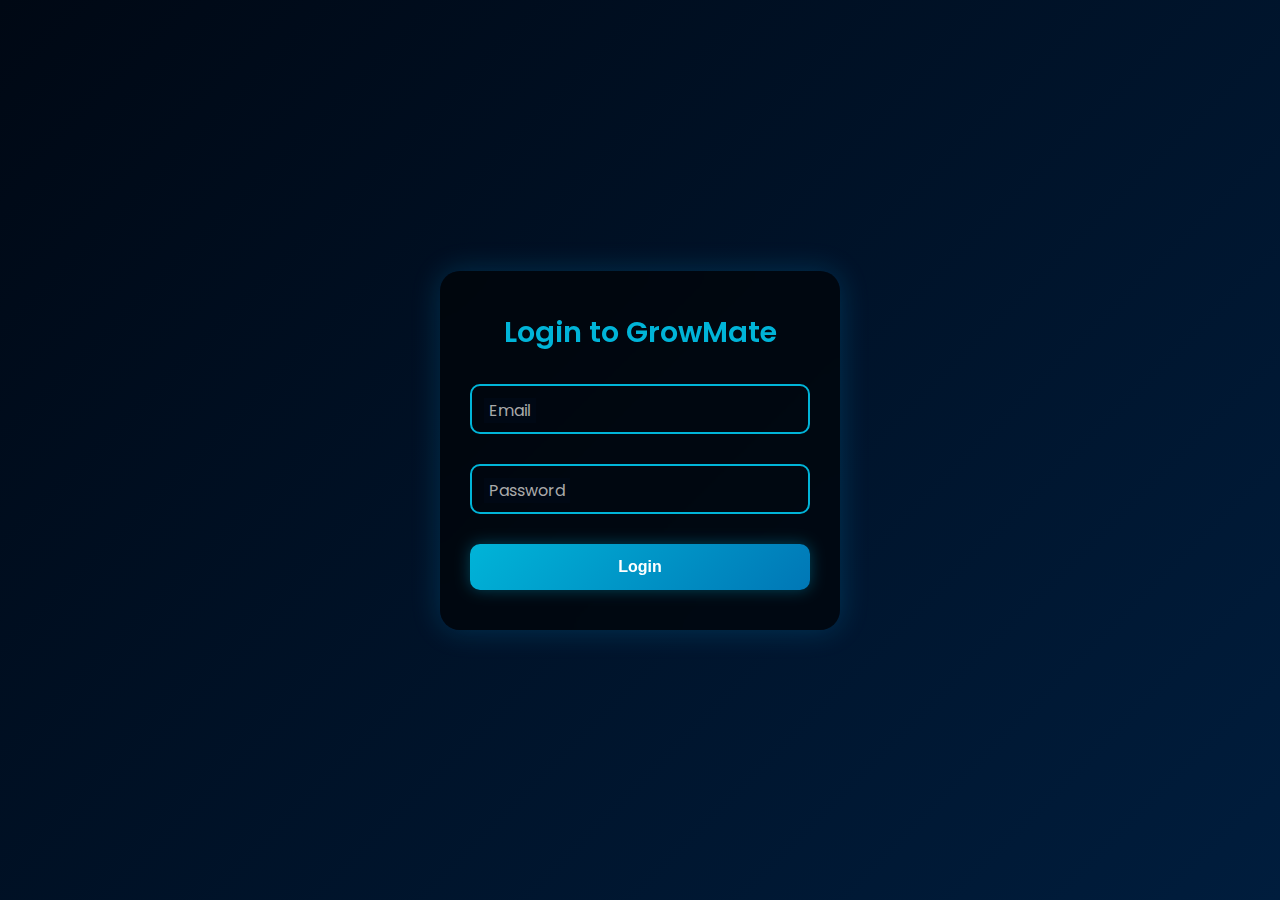
<file: login.html>
<!DOCTYPE html>
<html lang="en">
<head>
  <meta charset="UTF-8" />
  <title>Login | GrowMate</title>
  <meta name="viewport" content="width=device-width, initial-scale=1.0"/>
  <link href="https://fonts.googleapis.com/css2?family=Poppins:wght@400;600&display=swap" rel="stylesheet" />
  <style>
    * {
      box-sizing: border-box;
      padding: 0;
      margin: 0;
    }

    body {
      height: 100vh;
      background: linear-gradient(135deg, #000814, #001d3d);
      font-family: 'Poppins', sans-serif;
      display: flex;
      justify-content: center;
      align-items: center;
      color: white;
      overflow: hidden;
    }

    .login-card {
      background: rgba(0, 0, 0, 0.6);
      backdrop-filter: blur(15px);
      border-radius: 20px;
      padding: 40px 30px;
      box-shadow: 0 0 30px rgba(0, 180, 255, 0.2);
      width: 90%;
      max-width: 400px;
      position: relative;
    }

    .login-card h2 {
      text-align: center;
      margin-bottom: 30px;
      color: #00b4d8;
      font-weight: 600;
      font-size: 1.8rem;
    }

    .input-group {
      position: relative;
      margin-bottom: 30px;
    }

    .input-group input {
      width: 100%;
      padding: 14px;
      background: transparent;
      border: 2px solid #00b4d8;
      border-radius: 10px;
      outline: none;
      color: white;
      font-size: 1rem;
    }

    .input-group label {
      position: absolute;
      left: 14px;
      top: 14px;
      color: #aaa;
      background: #000814;
      padding: 0 5px;
      pointer-events: none;
      transition: 0.3s ease;
    }

    .input-group input:focus + label,
    .input-group input:not(:placeholder-shown) + label {
      top: -10px;
      left: 10px;
      font-size: 0.8rem;
      color: #00e0ff;
    }

    .login-card button {
      width: 100%;
      padding: 14px;
      border-radius: 10px;
      border: none;
      font-size: 1rem;
      font-weight: 600;
      background: linear-gradient(135deg, #00b4d8, #0077b6);
      color: white;
      cursor: pointer;
      transition: all 0.3s ease;
      box-shadow: 0 0 15px rgba(0, 212, 255, 0.3);
    }

    .login-card button:hover {
      background: linear-gradient(135deg, #0096c7, #48cae4);
      box-shadow: 0 0 20px rgba(0, 212, 255, 0.6);
    }

    .alert {
      display: none;
      background: #1a1a1a;
      border-left: 4px solid #ff4d4d;
      padding: 12px 15px;
      color: #ff6666;
      font-size: 0.9rem;
      margin-top: 20px;
      border-radius: 8px;
      display: flex;
      align-items: center;
      gap: 10px;
    }

    .alert-icon {
      font-size: 1.3rem;
      color: #ff4d4d;
    }

    @media (max-width: 500px) {
      .login-card {
        padding: 30px 20px;
      }
    }
  </style>
</head>
<body>

  <div class="login-card">
    <h2>Login to GrowMate</h2>

   <div class="input-group">
  <input type="email" id="email" required placeholder=" " />
  <label for="email">Email</label>
</div>

<div class="input-group">
  <input type="password" id="password" required placeholder=" " />
  <label for="password">Password</label>
</div>

<button onclick="loginUser()">Login</button>

    

 <script>
  
  
  function loginUser() {
    const email = document.getElementById("email").value.trim();
    const password = document.getElementById("password").value.trim();

    if (!email || !password) {
      alert("⚠️ Please enter both email and password.");
    } else {
      // Redirect on successful login
      window.location.href = "index.html";
    }
  }

</script>


</body>
</html>
</file>
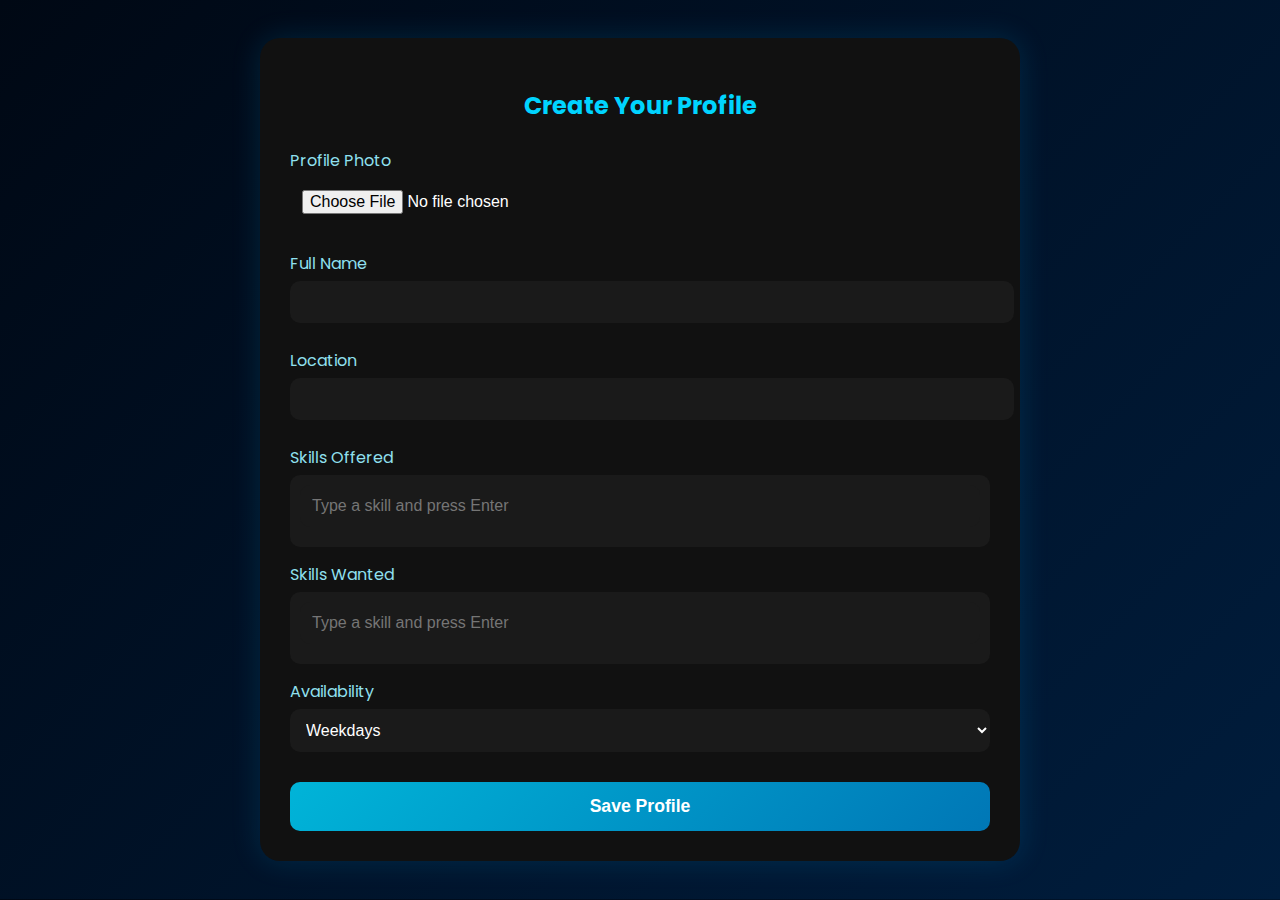
<file: profile.html>
<!DOCTYPE html>
<html lang="en">
<head>
  <meta charset="UTF-8" />
  <title>Create Profile | GrowMate</title>
  <meta name="viewport" content="width=device-width, initial-scale=1.0"/>
  <link href="https://fonts.googleapis.com/css2?family=Poppins:wght@400;600&display=swap" rel="stylesheet" />
  <style>
    .tag-input {
  display: flex;
  flex-wrap: wrap;
  gap: 10px;
  padding: 10px;
  background: #1a1a1a;
  border-radius: 10px;
  min-height: 50px;
}

.tag-input input {
  border: none;
  background: transparent;
  color: white;
  flex: 1;
  font-size: 1rem;
  min-width: 150px;
}

.tag {
  background: #003566;
  padding: 6px 12px;
  border-radius: 20px;
  display: flex;
  align-items: center;
  gap: 6px;
  font-size: 0.9rem;
  color: #90e0ef;
}

.tag span {
  cursor: pointer;
  font-weight: bold;
  color: #ff6666;
}

    body {
      font-family: 'Poppins', sans-serif;
      background: linear-gradient(135deg, #000814, #001d3d);
      color: white;
      padding: 30px 20px;
    }

    .container {
      max-width: 700px;
      margin: auto;
      background: #111;
      padding: 30px;
      border-radius: 20px;
      box-shadow: 0 0 30px rgba(0, 180, 255, 0.15);
    }

    h2 {
      text-align: center;
      margin-bottom: 25px;
      color: #00d4ff;
    }

    label {
      display: block;
      margin: 15px 0 5px;
      color: #90e0ef;
    }

    input[type="text"],
    input[type="file"],
    textarea,
    select {
      width: 100%;
      padding: 12px;
      border-radius: 10px;
      border: none;
      background: #1a1a1a;
      color: white;
      font-size: 1rem;
      margin-bottom: 10px;
    }

    input[type="file"] {
      background: none;
    }

    textarea {
      resize: vertical;
      height: 80px;
    }

    button {
      width: 100%;
      padding: 14px;
      background: linear-gradient(135deg, #00b4d8, #0077b6);
      border: none;
      color: white;
      font-size: 1.1rem;
      font-weight: 600;
      border-radius: 10px;
      margin-top: 20px;
      cursor: pointer;
      transition: background 0.3s;
    }

    button:hover {
      background: linear-gradient(135deg, #0096c7, #48cae4);
    }

    .preview {
      width: 100px;
      height: 100px;
      object-fit: cover;
      border-radius: 50%;
      border: 2px solid #00b4d8;
      margin-top: 10px;
    }
  </style>
</head>
<body>

  <div class="container">
    <h2>Create Your Profile</h2>

    <form id="profileForm" onsubmit="handleProfileSubmit(event)">
      <!-- Profile Picture -->
      <label for="photo">Profile Photo</label>
      <input type="file" id="photo" accept="image/*" onchange="previewPhoto(event)" />
      <img id="photoPreview" class="preview" style="display: none;" />

      <!-- Name -->
      <label for="name">Full Name</label>
      <input type="text" id="name" required />

      <!-- Location -->
      <label for="location">Location</label>
      <input type="text" id="location" required />

      <!-- Skills Offered -->
    
    <!-- Skills Offered -->
<label for="skillsOffered">Skills Offered</label>
<div class="tag-input" id="skillsOfferedContainer">
  <input type="text" id="skillsOfferedInput" placeholder="Type a skill and press Enter" />
</div>

<!-- Skills Wanted -->
<label for="skillsWanted">Skills Wanted</label>
<div class="tag-input" id="skillsWantedContainer">
  <input type="text" id="skillsWantedInput" placeholder="Type a skill and press Enter" />
</div>


      <!-- Availability -->
      <label for="availability">Availability</label>
      <select id="availability">
        <option value="Weekdays">Weekdays</option>
        <option value="Evenings">Evenings</option>
        <option value="Weekends">Weekends</option>
        <option value="Flexible">Flexible</option>
      </select>

      <!-- Submit Button -->
      <button type="submit">Save Profile</button>
    </form>
  </div>

  <script>
    function previewPhoto(event) {
      const file = event.target.files[0];
      const preview = document.getElementById('photoPreview');
      if (file) {
        preview.src = URL.createObjectURL(file);
        preview.style.display = 'block';
      }
    }

    function handleProfileSubmit(event) {
      event.preventDefault();

      const name = document.getElementById("name").value;
      const location = document.getElementById("location").value;
      const skillsOffered = document.getElementById("skillsOffered").value;
      const skillsWanted = document.getElementById("skillsWanted").value;
      const availability = document.getElementById("availability").value;

      // You can save this data to localStorage or send to server later
      console.log("Profile Submitted:", {
        name, location, skillsOffered, skillsWanted, availability
      });

      alert("✅ Profile Created Successfully!");

      // Optional: Redirect to user dashboard or homepage
      // window.location.href = "index.html";
    }
  </script>

</body>
</html>
</file>
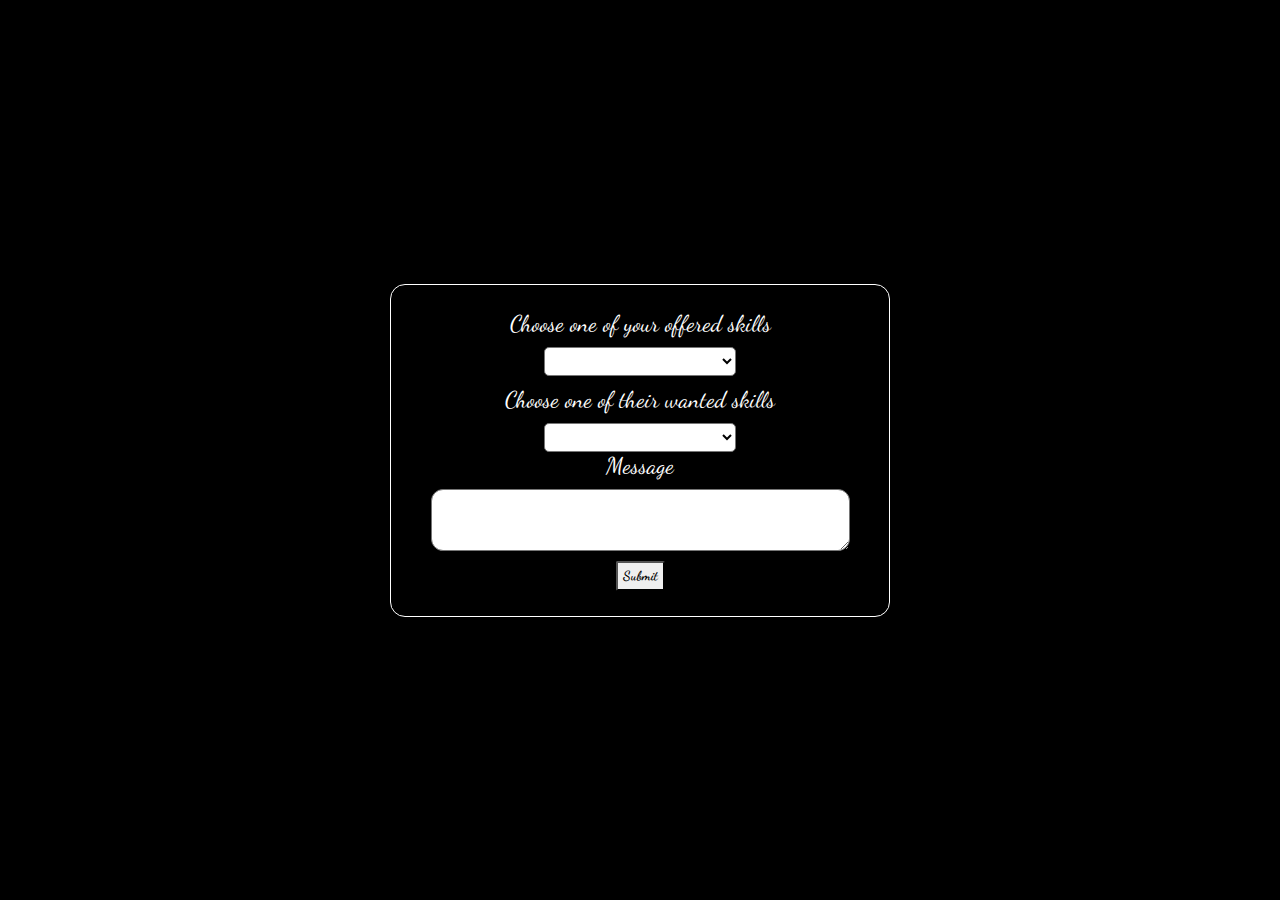
<file: screen5.html>
<!DOCTYPE html>
<html lang="en">
<head>
    <meta charset="UTF-8">
    <meta name="viewport" content="width=device-width, initial-scale=1.0">
    <title>Document</title>
    <link rel="stylesheet" href="screen5.css">
    <link rel="stylesheet" href="utility.css">
</head>
<body>
    <div class="container flex">
        <div class="box">
            <div class="select flexcol">
                <span>Choose one of your offered skills</span>
                <select name="Skills">
                    <option></option>
                    <option value="HTML">HTML</option>
                    <option value="CSS">CSS</option>
                    <option value="JavaScript">JavaScript</option>
                    <option value="Angular">Angular</option>
                    <option value="C++">C++</option>
                    <option value="Python">Python</option>
                </select>

                <span>Choose one of their wanted skills</span>
                <select name="wSkills">
                    <option></option>
                    <option value="HTML">HTML</option>
                    <option value="CSS">CSS</option>
                    <option value="JavaScript">JavaScript</option>
                    <option value="Angular">Angular</option>
                    <option value="C++">C++</option>
                    <option value="Python">Python</option>
                </select>
            </div>
            <div class="text flexcol">
                <span>Message</span>
                <textarea rows="4" cols="50"></textarea>
                <input type="submit">
            </div>
            
        </div>
    </div>
</body>
</html>
</file>
<file: screen5.css>
@import url('https://fonts.googleapis.com/css2?family=Dancing+Script:wght@400..700&display=swap');
*{
    margin: 0;
    padding: 0;
}
 body{
    background-color: black;
    color: white;

 }
.box{
    border: 1px solid white;
    border-radius: 15px;
    padding: 25px;
    width: 35vw;
    font-size: 23px;
    font-family: "Dancing Script", cursive;
    font-weight: 400;
}

.container{
    height: 100vh;
}

.select select *{
    background-color: white;
}
.select select{
    background-color: white;
}

.select span{
    color: white;
}

.text textarea{
    border-radius: 12px;
}

.text input{
    border-radius: 2px;
     font-family: "Dancing Script", cursive;
     padding: 5px;
     font-weight: 800;
    
}

.select select{
    border-radius: 5px;
    width: 15vw;
    padding: 5px 0;
}
</file>
<file: utility.css>
.flex{
    display: flex;
    justify-content: center;
    align-items: center;
}

.flexcol{
    display: flex;
    flex-direction: column;
    justify-content: center;
    align-items: center;
    gap: 10px;
}
</file>
